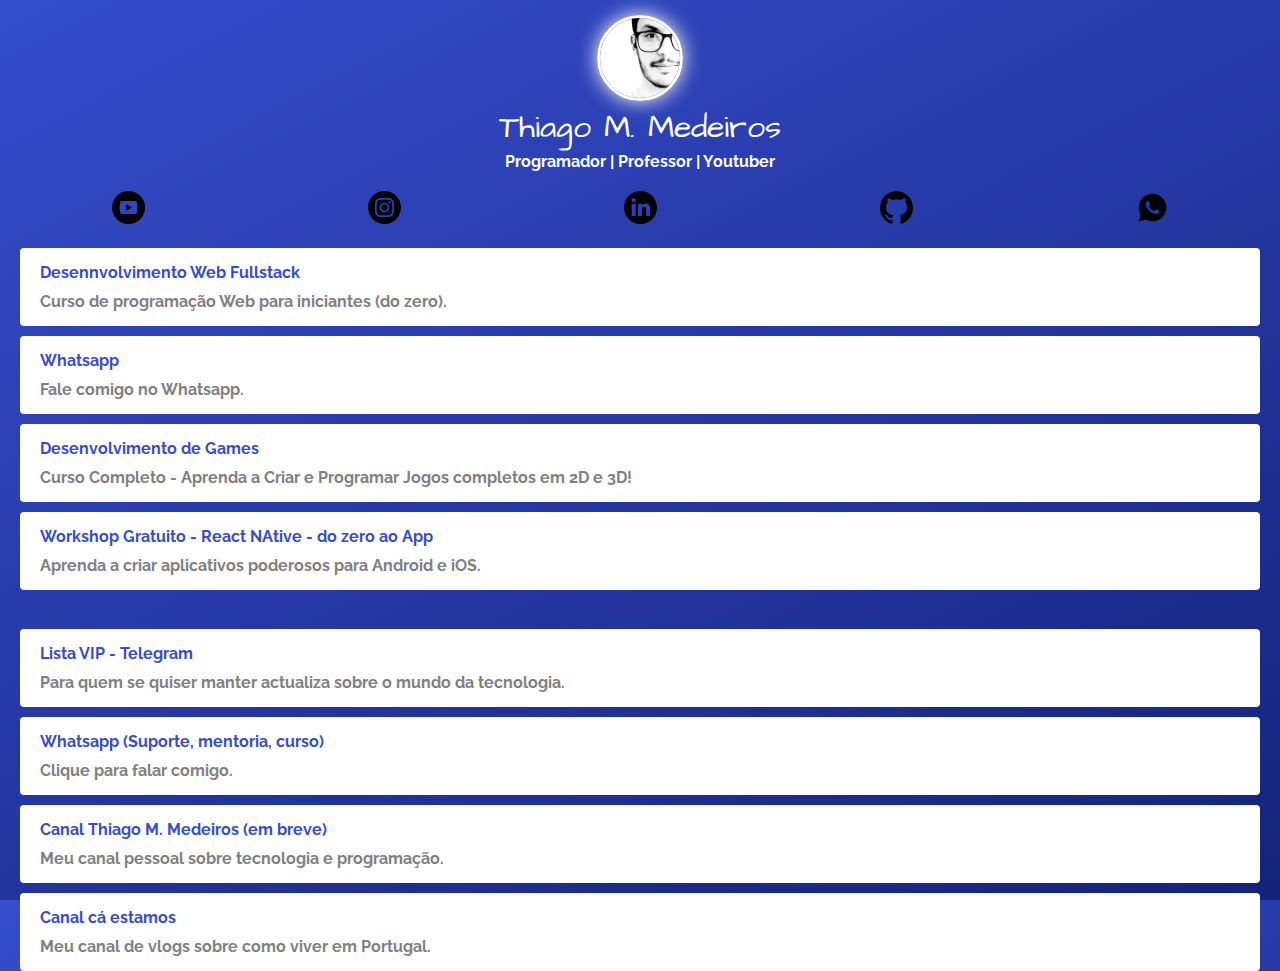
<file: index.html>
<!DOCTYPE html>
<html lang="en">
<head>
    <meta charset="UTF-8">
    <meta http-equiv="X-UA-Compatible" content="IE=edge">
    <meta name="viewport" content="width=device-width, initial-scale=1.0">
    <title>Linktree</title>
   
    <link href="https://fonts.googleapis.com/css2?family=Architects+Daughter&family=Raleway&display=swap" rel="stylesheet">
    <link rel="stylesheet" href="css/style.css">

    <!-- Google tag (gtag.js) -->
    <script async src="https://www.googletagmanager.com/gtag/js?id=G-GWZ1329RH7"></script>
    <script>
    window.dataLayer = window.dataLayer || [];
    function gtag(){dataLayer.push(arguments);}
    gtag('js', new Date());

    gtag('config', 'G-GWZ1329RH7');
    </script>
</head>
<body>
    <div class="profile">
        <img src="img/thiago.jpg" alt="Thiago" class="avatar">

        <h1>Thiago M. Medeiros</h1>
        <h2>Programador | Professor | Youtuber</h2>

    </div>

    <ul class="social">
        <li>
            <a href="">
                <img src="img/youtube.png" alt="Youtube">
            </a>
        </li>
        <li>
            <a href="">
                <img src="img/insta.svg" alt="Instagram">
            </a>
        </li>
        <li>
            <a href="">
                <img src="img/linkedin.svg" alt="Linkedin">
            </a>
        </li>
        <li>
            <a href="">
                <img src="img/github.svg" alt="Github">
            </a>
        </li>
        <li>
            <a href="">
                <img src="img/whatsapp.png" alt="Whatsapp">
            </a>
        </li>
        
    </ul>

    <ul class="links-list">
        <li>
            <a href="">
                Desennvolvimento Web Fullstack
                <span >Curso de programação Web para iniciantes (do zero).</span> <!--serve para alterar determinada palavra ou trecho de texto-->
            </a>
        </li>
        <li>
            <a href="http://wa.me/351910071326">
                Whatsapp
                <span>Fale comigo no Whatsapp.</span>
            </a>
            <!--<a href="">
                Fábrica de Aplicativos - React Native
                <span>Curso de desenvolvimento de aplicativos para iniciantes (do zero).</span>
            </a>-->
        </li>
        <li>
            <a href="">
                Desenvolvimento de Games
                <span>Curso Completo - Aprenda a Criar e Programar Jogos completos em 2D e 3D!</span>
            </a>
        </li>
        <li>
            <a href="">
                Workshop Gratuito - React NAtive - do zero ao App
                <span>Aprenda a criar aplicativos poderosos para Android e iOS.</span>
            </a>
        </li>

        <br>

        <li>
            <a href="">
                Lista VIP - Telegram
                <span>Para quem se quiser manter actualiza sobre o mundo da tecnologia.</span>
            </a>
        </li>
        <li>
            <a href="">
                Whatsapp (Suporte, mentoria, curso)
                <span>Clique para falar comigo.</span>
            </a>
        </li>
        <li>
            <a href="">
                Canal Thiago M. Medeiros (em breve)
                <span>Meu canal pessoal sobre tecnologia e programação.</span>
            </a>
        </li>
        <li>
            <a href="">
                Canal cá estamos
                <span>Meu canal de vlogs sobre como viver em Portugal.</span>
            </a>
        </li>
    </ul>
</body>
</html>
</file>
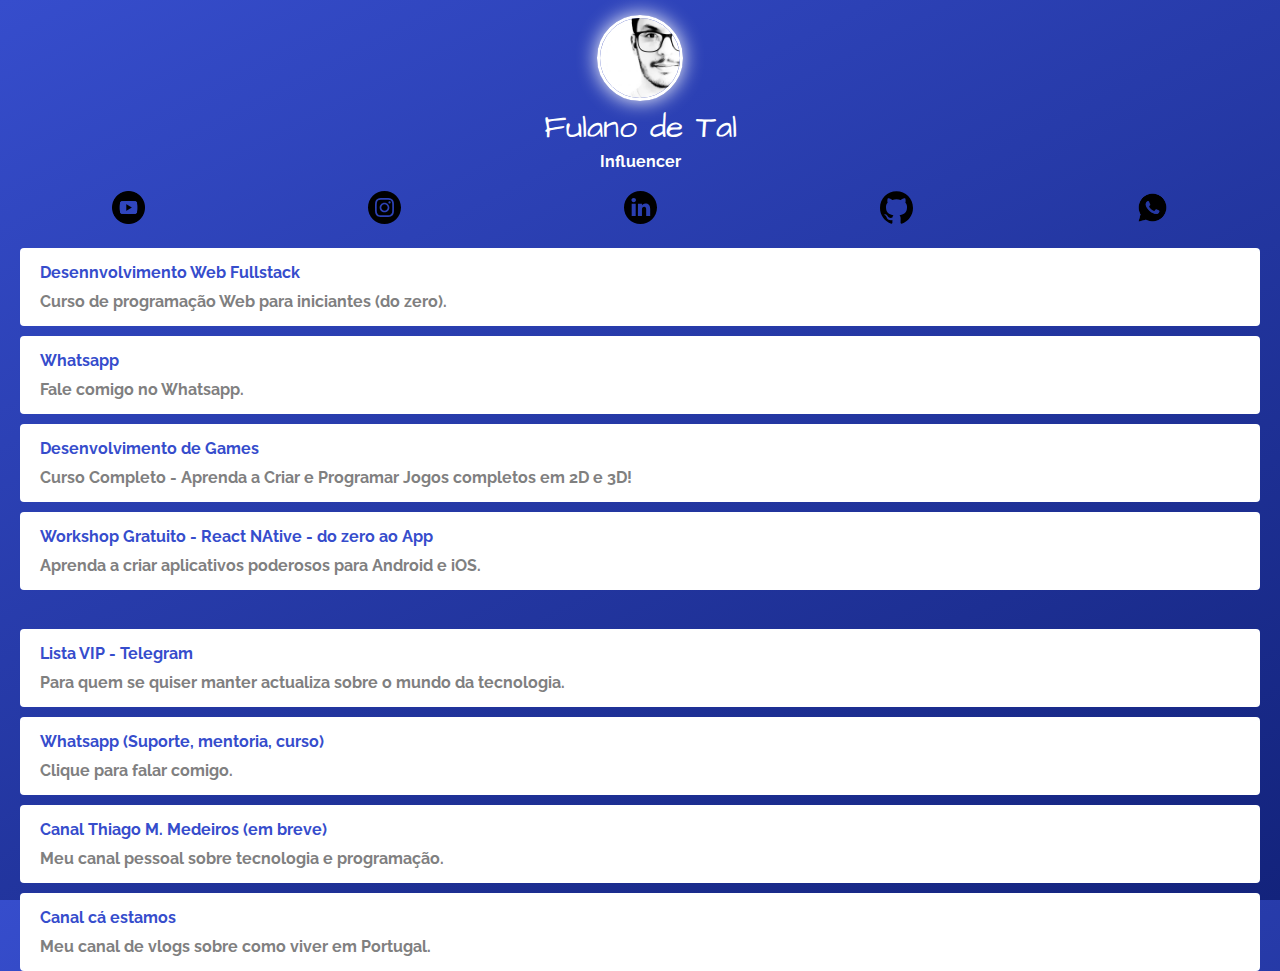
<file: linktree-fulano/index.html>
<!DOCTYPE html>
<html lang="en">
<head>
    <meta charset="UTF-8">
    <meta http-equiv="X-UA-Compatible" content="IE=edge">
    <meta name="viewport" content="width=device-width, initial-scale=1.0">
    <title>Linktree</title>
   
    <link href="https://fonts.googleapis.com/css2?family=Architects+Daughter&family=Raleway&display=swap" rel="stylesheet">
    <link rel="stylesheet" href="css/style.css">

    </script>
</head>
<body>
    <div class="profile">
        <img src="img/thiago.jpg" alt="Thiago" class="avatar">

        <h1>Fulano de Tal</h1>
        <h2>Influencer</h2>

    </div>

    <ul class="social">
        <li>
            <a href="">
                <img src="img/youtube.png" alt="Youtube">
            </a>
        </li>
        <li>
            <a href="">
                <img src="img/insta.svg" alt="Instagram">
            </a>
        </li>
        <li>
            <a href="">
                <img src="img/linkedin.svg" alt="Linkedin">
            </a>
        </li>
        <li>
            <a href="">
                <img src="img/github.svg" alt="Github">
            </a>
        </li>
        <li>
            <a href="">
                <img src="img/whatsapp.png" alt="Whatsapp">
            </a>
        </li>
        
    </ul>

    <ul class="links-list">
        <li>
            <a href="">
                Desennvolvimento Web Fullstack
                <span >Curso de programação Web para iniciantes (do zero).</span> <!--serve para alterar determinada palavra ou trecho de texto-->
            </a>
        </li>
        <li>
            <a href="http://wa.me/351910071326">
                Whatsapp
                <span>Fale comigo no Whatsapp.</span>
            </a>
            <!--<a href="">
                Fábrica de Aplicativos - React Native
                <span>Curso de desenvolvimento de aplicativos para iniciantes (do zero).</span>
            </a>-->
        </li>
        <li>
            <a href="">
                Desenvolvimento de Games
                <span>Curso Completo - Aprenda a Criar e Programar Jogos completos em 2D e 3D!</span>
            </a>
        </li>
        <li>
            <a href="">
                Workshop Gratuito - React NAtive - do zero ao App
                <span>Aprenda a criar aplicativos poderosos para Android e iOS.</span>
            </a>
        </li>

        <br>

        <li>
            <a href="">
                Lista VIP - Telegram
                <span>Para quem se quiser manter actualiza sobre o mundo da tecnologia.</span>
            </a>
        </li>
        <li>
            <a href="">
                Whatsapp (Suporte, mentoria, curso)
                <span>Clique para falar comigo.</span>
            </a>
        </li>
        <li>
            <a href="">
                Canal Thiago M. Medeiros (em breve)
                <span>Meu canal pessoal sobre tecnologia e programação.</span>
            </a>
        </li>
        <li>
            <a href="">
                Canal cá estamos
                <span>Meu canal de vlogs sobre como viver em Portugal.</span>
            </a>
        </li>
    </ul>
</body>
</html>
</file>
<file: css/style.css>
* {
    margin: 0;
    padding: 0;
}   /*regra RESET, com o * informamos que queremos aplicar isto para todas as TAG's disponíveis*/

html, body {
    height: 100%;
}

body {
    font-family: 'Raleway', sans-serif;
    color: white;
    background: rgb(54,77,204);
    background: linear-gradient(153deg, rgba(54,77,204,1) 0%, rgba(19,35,124,1) 100%);
}

.avatar {
    width: 80px;
    border-radius: 50px;
    border: 3px solid white;
    box-shadow: 0 0 20px white;
}

h1 {
    font-family: 'Architects Daughter', cursive;
    font-weight:100;
    margin-bottom: 2px;
}

h2 {
    font-size: 16px;
    margin-top: 2px;
}

.profile {
    margin-top: 15px;
    text-align: center;
 }

 .social {
    display: flex;
   /*justify-content: center; /*propriedade do Flex e por isso só se pode usar quando se tem o DISPLAY: FLEX */
    justify-content: space-around;
    list-style: none;
    margin: 20px 0;

 } /* quando colocado numa TAG pai o que faz é colocar todos os elementos Filhos, nele contidos, lado a lado*/

.social img {
    width: 33px;
}

.links-list {
    list-style: none; /* remove os "pontos/bolas" da lista*/
}

.links-list li {
    margin: 10px 20px;
   }

.links-list li a {  /*a tag "a" é por definição uma tag Inline por isso o texto aparece sobreposto; à que usar o "display: block;"*/
    background: white;
    padding: 15px 20px;
    display: block;
    border-radius: 4px;
    text-decoration: none; /*remove o underline do hiperlink*/
    color: rgb(54,77,204);
    font-weight: bold;
}

.links-list li a span { 
    color:grey;
    display: block; /*o span também tem comportamento "inline"; com o block ele assume nova linha; também se poderia udar o <br>*; os componentes "inline" não têm propriedades "block", logo não têm "margin"*/
    margin-top: 10px;
}
</file>
<file: linktree-fulano/css/style.css>
* {
    margin: 0;
    padding: 0;
}   /*regra RESET, com o * informamos que queremos aplicar isto para todas as TAG's disponíveis*/

html, body {
    height: 100%;
}

body {
    font-family: 'Raleway', sans-serif;
    color: white;
    background: rgb(54,77,204);
    background: linear-gradient(153deg, rgba(54,77,204,1) 0%, rgba(19,35,124,1) 100%);
}

.avatar {
    width: 80px;
    border-radius: 50px;
    border: 3px solid white;
    box-shadow: 0 0 20px white;
}

h1 {
    font-family: 'Architects Daughter', cursive;
    font-weight:100;
    margin-bottom: 2px;
}

h2 {
    font-size: 16px;
    margin-top: 2px;
}

.profile {
    margin-top: 15px;
    text-align: center;
 }

 .social {
    display: flex;
   /*justify-content: center; /*propriedade do Flex e por isso só se pode usar quando se tem o DISPLAY: FLEX */
    justify-content: space-around;
    list-style: none;
    margin: 20px 0;

 } /* quando colocado numa TAG pai o que faz é colocar todos os elementos Filhos, nele contidos, lado a lado*/

.social img {
    width: 33px;
}

.links-list {
    list-style: none; /* remove os "pontos/bolas" da lista*/
}

.links-list li {
    margin: 10px 20px;
   }

.links-list li a {  /*a tag "a" é por definição uma tag Inline por isso o texto aparece sobreposto; à que usar o "display: block;"*/
    background: white;
    padding: 15px 20px;
    display: block;
    border-radius: 4px;
    text-decoration: none; /*remove o underline do hiperlink*/
    color: rgb(54,77,204);
    font-weight: bold;
}

.links-list li a span { 
    color:grey;
    display: block; /*o span também tem comportamento "inline"; com o block ele assume nova linha; também se poderia udar o <br>*; os componentes "inline" não têm propriedades "block", logo não têm "margin"*/
    margin-top: 10px;
}
</file>
